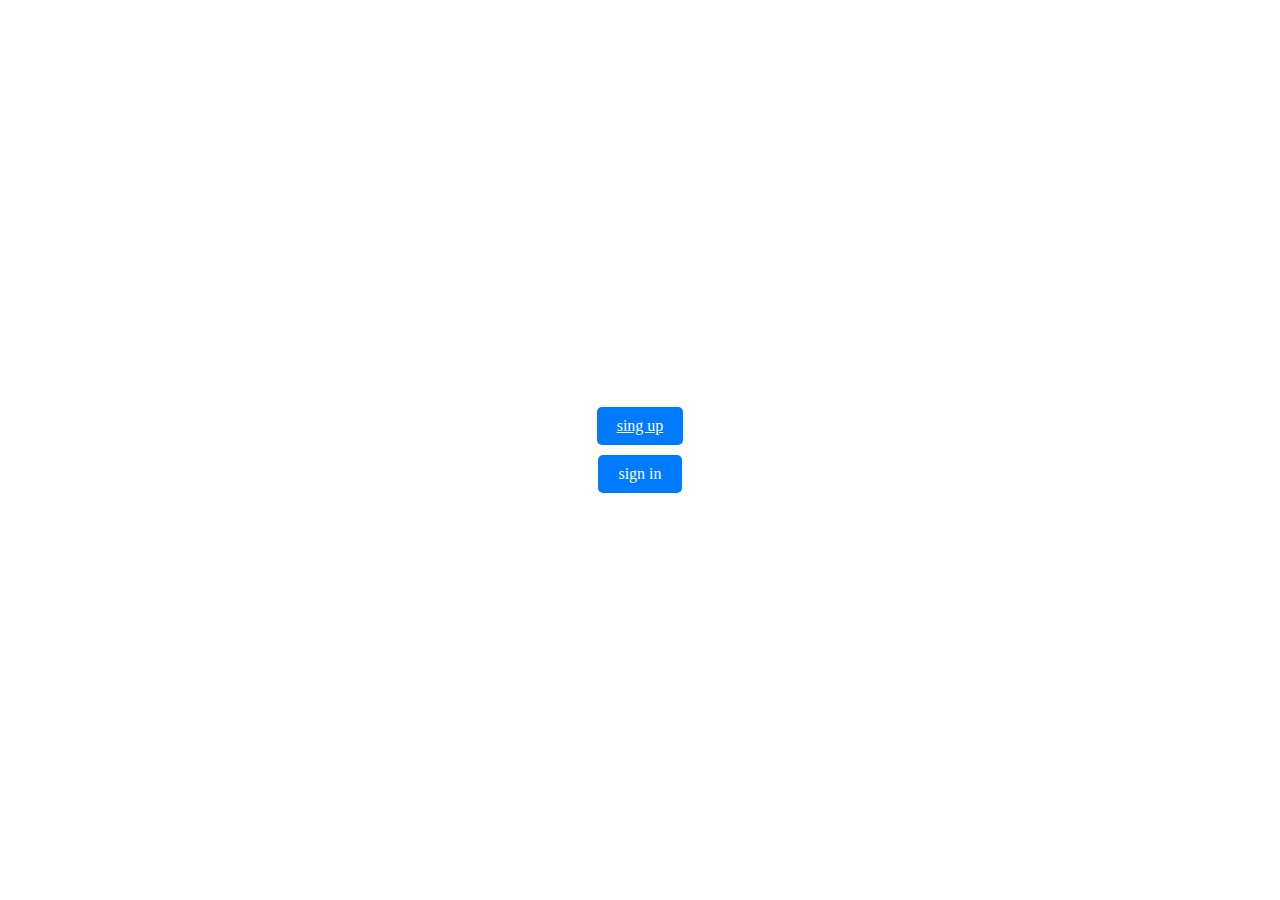
<file: chat-room/static/index.html>
<!DOCTYPE html>
<html lang="en">
<head>
  <meta charset="UTF-8">
  <meta name="viewport" content="width=device-width, initial-scale=1.0">
  <link rel="stylesheet" href="styles.css">
  <title>Vertical Buttons</title>
</head>
<body>
  <div class="button-container">
    <a class="vertical-button" href="/signup">sing up</a>
    <a class="vertical-button">sign in</a>
    <!-- <audio controls>
      <source src="/audio_2023-07-08_16-37-55.ogg" type="audio/ogg">
    </audio> -->
    <!-- <button class="vertical-button">chat rooms</button> -->
  </div>
</body>
</html>
</file>
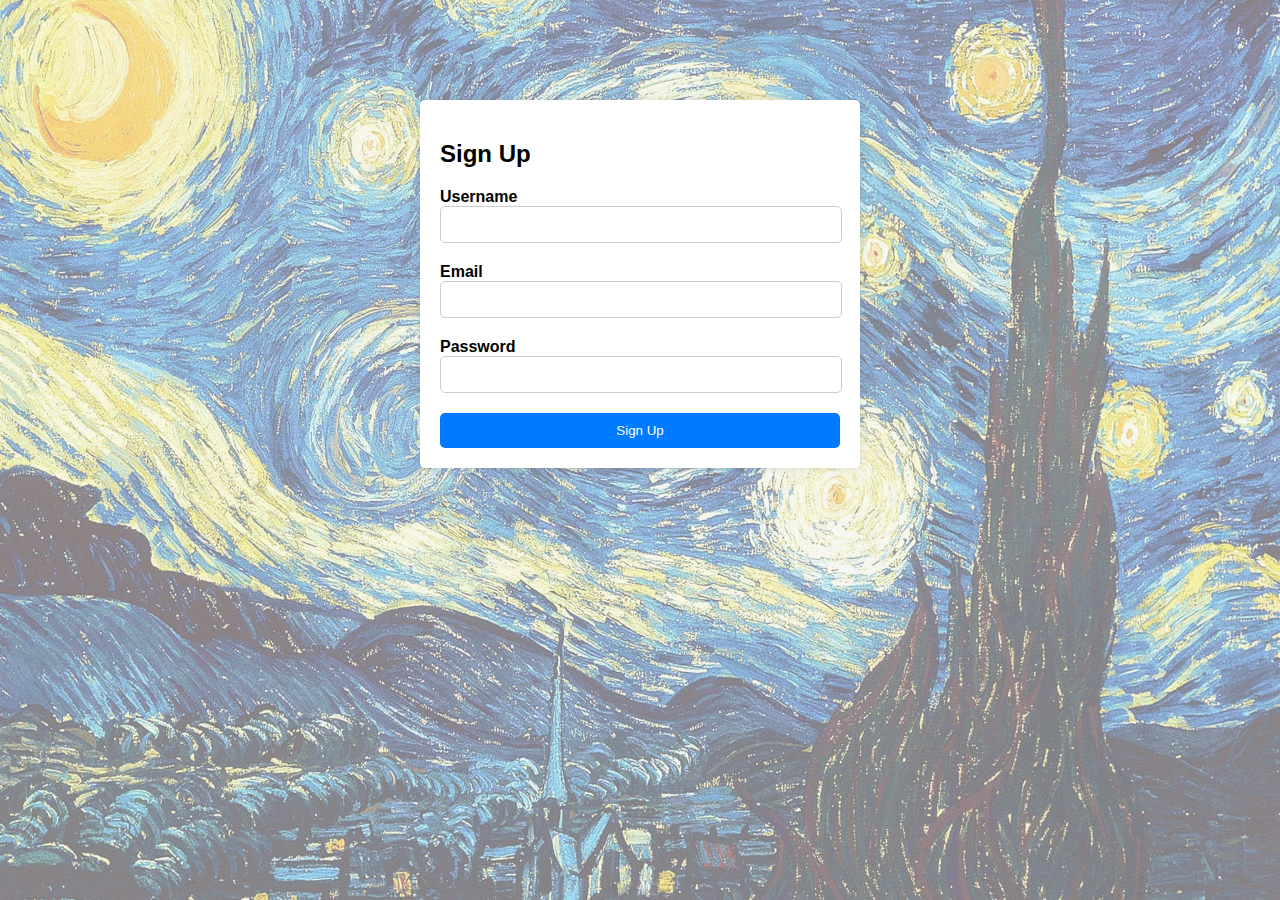
<file: chat-room/static/signup.html>
<!DOCTYPE html>
<html lang="en">
<head>
  <meta charset="UTF-8">
  <meta name="viewport" content="width=device-width, initial-scale=1.0">
  <link rel="stylesheet" href="signup.css">
  <title>Sign Up</title>
</head>
<body>
  <img class="bg-img" src="43185.jpg">
  <div class="container">
    <form action="/api/sign-up">
      <h2>Sign Up</h2>
      <div class="form-group">
        <label for="username">Username</label>
        <input type="text" id="username" name="username" required>
      </div>
      <div class="form-group">
        <label for="email">Email</label>
        <input type="email" id="email" name="email" required>
      </div>
      <div class="form-group">
        <label for="password">Password</label>
        <input type="password" id="password" name="password" required>
      </div>
      <button type="submit">Sign Up</button>
    </form>
  </div>
</body>
</html>
</file>
<file: chat-room/static/styles.css>
body {
    display: flex;
    height: 100vh;
    justify-content: center;
    align-items: center;
    margin: 0;
  }
  
  .button-container {
    display: flex;
    flex-direction: column;
    align-items: center;
  }
  
  .vertical-button {
    padding: 10px 20px;
    margin: 5px;
    font-size: 16px;
    background-color: #007bff; /* blue color */
    color: #fff; /* white color */
    border: none;
    cursor: pointer;
    border-radius: 5px;
    transition: background-color 0.3s;
  }
  
  .vertical-button:hover {
    background-color: #0056b3; /* dark blue color on hover */
  }
</file>
<file: chat-room/static/signup.css>
body {
    font-family: Arial, sans-serif;
    background-color: #f4f4f4;
    margin: 0;
    padding: 0;
  }
  
  .container {
    max-width: 400px;
    margin: 100px auto;
    background-color: #fff;
    padding: 20px;
    border-radius: 5px;
    box-shadow: 0 0 10px rgba(0, 0, 0, 0.1);
  }
  
  form {
    display: flex;
    flex-direction: column;
  }
  
  .form-group {
    margin-bottom: 20px;
  }
  
  label {
    font-weight: bold;
  }
  
  input {
    padding: 10px;
    width: 95%;
    border: 1px solid #ccc;
    border-radius: 5px;
  }
  
  button {
    padding: 10px;
    border: none;
    background-color: #007bff;
    color: #fff;
    cursor: pointer;
    border-radius: 5px;
  }
  
  button:hover {
    background-color: #0056b3;
  }

  img {
    width: 100px;
    height: auto;}

    img {
      display: block;
      margin-left: auto;
      margin-right: auto;}

.bg-img{
  position: absolute;
  /* display: fixed; */
  top:0;
  min-width: 100%;
  min-height: 100%;
  overflow: hidden;
  z-index: -100;
  opacity: 0.5;
}
</file>
